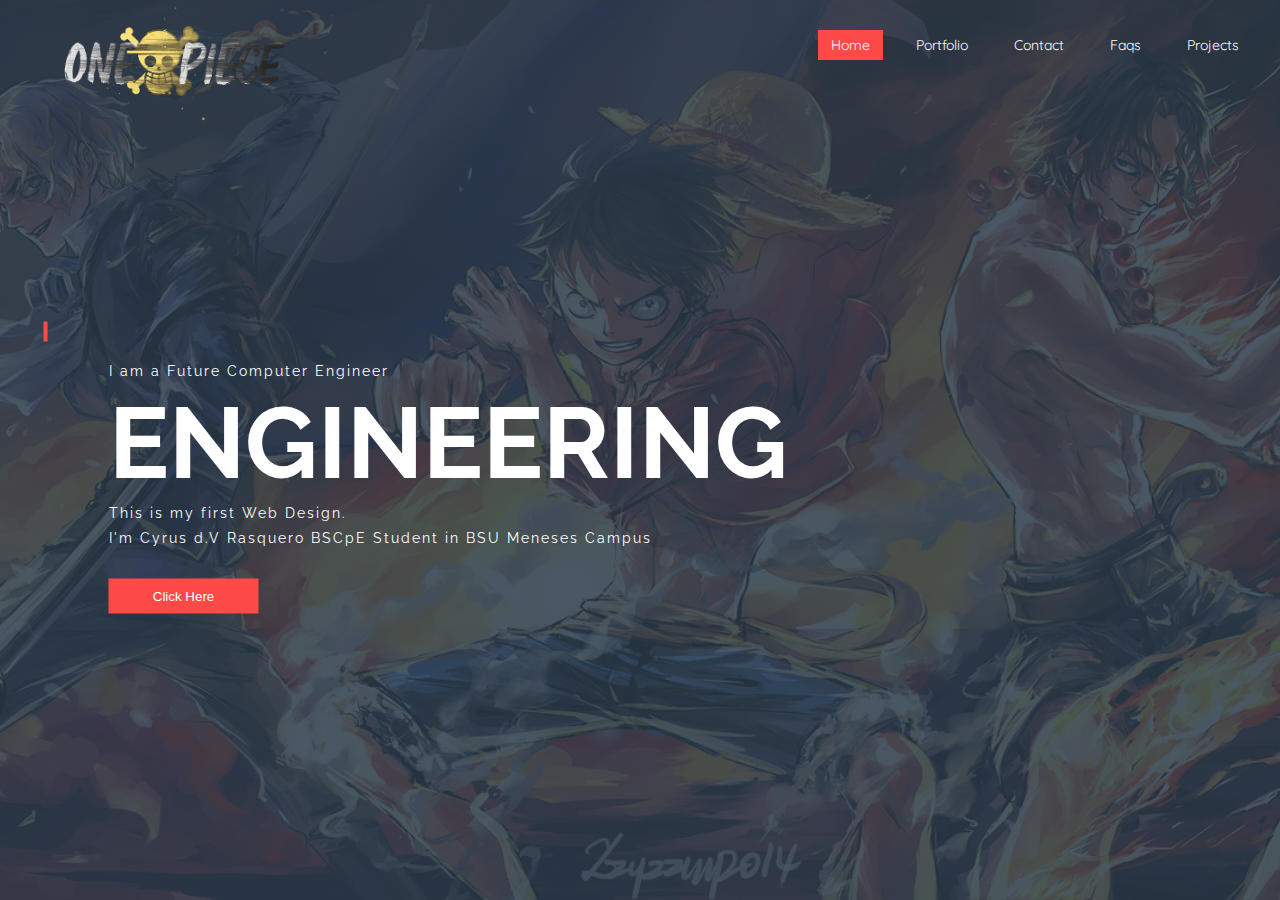
<file: index.html>
<!DOCTYPE html>
<html>
	<head>

		<title> One Piece </title>

		<meta charset="utf-8">

		<link rel="stylesheet" type="text/css" href="style.css">
	
	</head>

	<body>
		<header>
			<div id="main">
				<div class="logo"> </div>
				<nav>
					<ul>
						<li> <a href="home.html" class="active"> Home </a> </li>
						<li> <a href="portfolio.html"> Portfolio </a> </li>
						<li> <a href="contact.html"> Contact </a> </li>
						<li> <a href="faqs.html"> Faqs </a> </li>
						<li> <a href="projects.html"> Projects </a> </li>
					</ul>
				</nav>
			</div>
			<div class="text">
				<p> I am a Future Computer Engineer </p>
				<h1> ENGINEERING </h1>
				<span></span>
				<p> This is my first Web Design. <br> I'm Cyrus d.V Rasquero BSCpE Student in BSU Meneses Campus</p>
				<br>
				<input type="button" class="btn" value="Click Here">
			</div>
		</header>

	</body>
</html>
</file>
<file: style.css>
@import url('https://fonts.googleapis.com/css2?family=Quicksand:wght@300&family=Raleway:wght@100;800&display=swap');

*{
	padding: 0;
	margin: 0;
	box-sizing: border-box;
}

html, body {
	width: 100%;
	height: 100%;
}

header{
	background-image: linear-gradient(rgba(42,58,74,0.85),rgba(42, 58, 74, 0.85)), url(images/background.jpg);
	height: 100vh;
	background-size: cover;
	background-position: center;
}

#main {
	background: transparent;
	width: 100%;
	height: 50px;
}

#main .logo {
	float: left;
}

.logo {
	background: url(images/Logo1P.png);
	width: 300px;
	height: 150px;
	background-position: center;
	background-size: cover;
	margin-left: 20px;
	margin-top: -5px;
}

#main nav ul {
	float: right;
	margin-right: 20px;
	margin-top: 20px;
}

#main nav ul li {
	list-style-type: none;
	display: inline-block;
	margin:  0 8px;
	line-height: 50px;
}

#main nav ul li a {
	text-decoration: none;
	color: #fff;
	font-size: 14px;
	padding: 6px 13px;
	transition: 0.4% all ease-out;
	font-family: 'Quicksand', sans-serif;
}

#main nav ul li a.active,
#main nav ul li a:hover {
	background: #fd4a47;
	color: #fff;
	transition: 0.4s all ease-out;
}

.text {
	transform: translate(-50%,-50%);
	position: absolute;
	top:  54%;
	left: 35%;
}

.text h1 {
	color: #fff;
	font-size: 100px;
	font-family: 'Raleway', sans-serif;
}

.text span {
	width: 4px;
	height: 20px;
	background: #fd4a47;
	transform: translate(-50px, -50px);
	position: absolute;
	top: 5%;
	left: -15px;
}

.text p {
	font-size: 14px;
	line-height: 25px;
	letter-spacing: 2px;
	color: #fff;
	font-family: 'Raleway', sans-serif;
}

.text .btn {
	width: 150px;
	height: 35px;
	border:  none;
	background: #fd4a47;
	color: #fff;
	transition: 0.5s all ease-out;
	margin-top: 10px;
}

.text .btn:hover {
	background: transparent;
	border: 1px solid #fd4a47;
	transition: 0.5s all ease-out;
}
</file>
